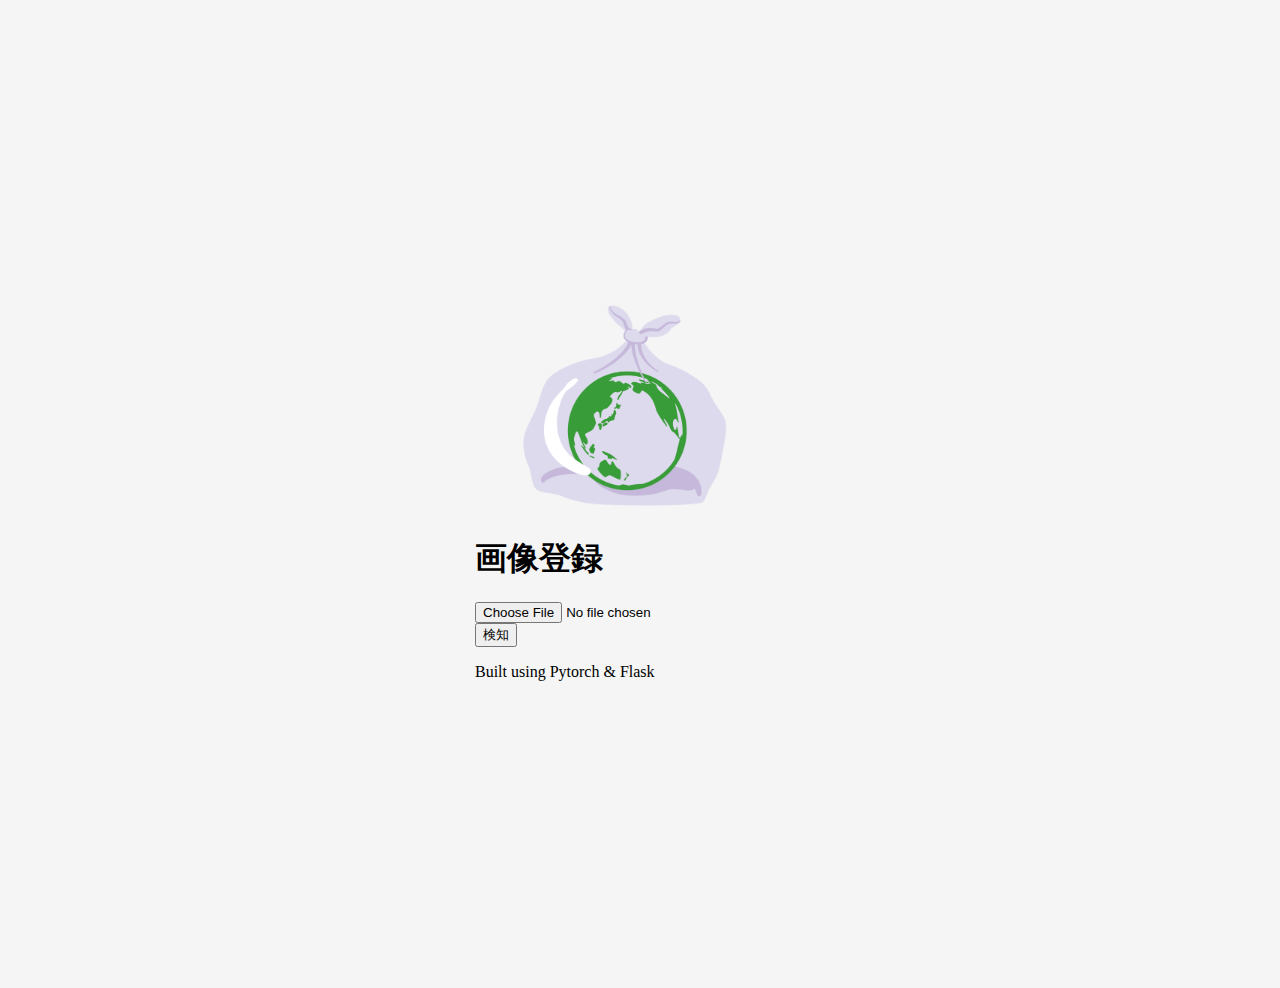
<file: templates/index.html>
<!doctype html>
<html lang="ja">
  <head>
    <meta charset="utf-8">
    <meta name="viewport" content="width=device-width, initial-scale=1, shrink-to-fit=no">
    <link rel="stylesheet" href="//stackpath.bootstrapcdn.com/bootstrap/4.2.1/css/bootstrap.min.css" integrity="sha384-GJzZqFGwb1QTTN6wy59ffF1BuGJpLSa9DkKMp0DgiMDm4iYMj70gZWKYbI706tWS" crossorigin="anonymous">
    <style>
      .bd-placeholder-img {
        font-size: 1.125rem;
        text-anchor: middle;
      }

      @media (min-width: 768px) {
        .bd-placeholder-img-lg {
          font-size: 3.5rem;
        }
      }
    </style>
    <link rel="stylesheet" href="/static/css/style.css">

    <title>g-App</title>
  </head>
  <body class="text-center">
    <form class="form-signin" method="post" enctype="multipart/form-data">
        <img class="mb-4" src="/static/g-App.png" alt="" width="300">
        <h1 class="h3 mb-3 font-weight-normal">画像登録</h1>
        <input type="file" name="file" class="form-control-file" id="inputfile">
        <br/>
        <button class="btn btn-lg btn-primary btn-block" type="submit">検知</button>
        <p class="mt-5 mb-3 text-muted">Built using Pytorch & Flask</p>
    </form>
    <script src="//code.jquery.com/jquery-3.3.1.slim.min.js" integrity="sha384-q8i/X+965DzO0rT7abK41JStQIAqVgRVzpbzo5smXKp4YfRvH+8abtTE1Pi6jizo" crossorigin="anonymous"></script>
    <script src="//cdnjs.cloudflare.com/ajax/libs/popper.js/1.14.6/umd/popper.min.js" integrity="sha384-wHAiFfRlMFy6i5SRaxvfOCifBUQy1xHdJ/yoi7FRNXMRBu5WHdZYu1hA6ZOblgut" crossorigin="anonymous"></script>
    <script src="//stackpath.bootstrapcdn.com/bootstrap/4.2.1/js/bootstrap.min.js" integrity="sha384-B0UglyR+jN6CkvvICOB2joaf5I4l3gm9GU6Hc1og6Ls7i6U/mkkaduKaBhlAXv9k" crossorigin="anonymous"></script>
    <script type="text/javascript">
      $('#inputfile').bind('change', function() {
          let fileSize = this.files[0].size/1024/1024; // 5MBまで対応
          if (fileSize > 10) {
            $("#inputfile").val(null);
            alert('file is too big. images more than 10MB are not allowed')
            return
          }

          let ext = $('#inputfile').val().split('.').pop().toLowerCase();
          if($.inArray(ext, ['jpg','jpeg','png']) == -1) {
            $("#inputfile").val(null);
            alert('only jpeg/jpg/png files are allowed!');
          }
      });
    </script>
  </body>
</html>
</file>
<file: static/css/style.css>
html,
body {
  height: 100%;
}

body {
  display: -ms-flexbox;
  display: flex;
  -ms-flex-align: center;
  align-items: center;
  padding-top: 40px;
  padding-bottom: 40px;
  background-color: #f5f5f5;
}

.form-signin {
  width: 100%;
  max-width: 330px;
  padding: 15px;
  margin: auto;
}

.form-signin .form-control {
  position: relative;
  box-sizing: border-box;
  height: auto;
  padding: 10px;
  font-size: 16px;
}
</file>
